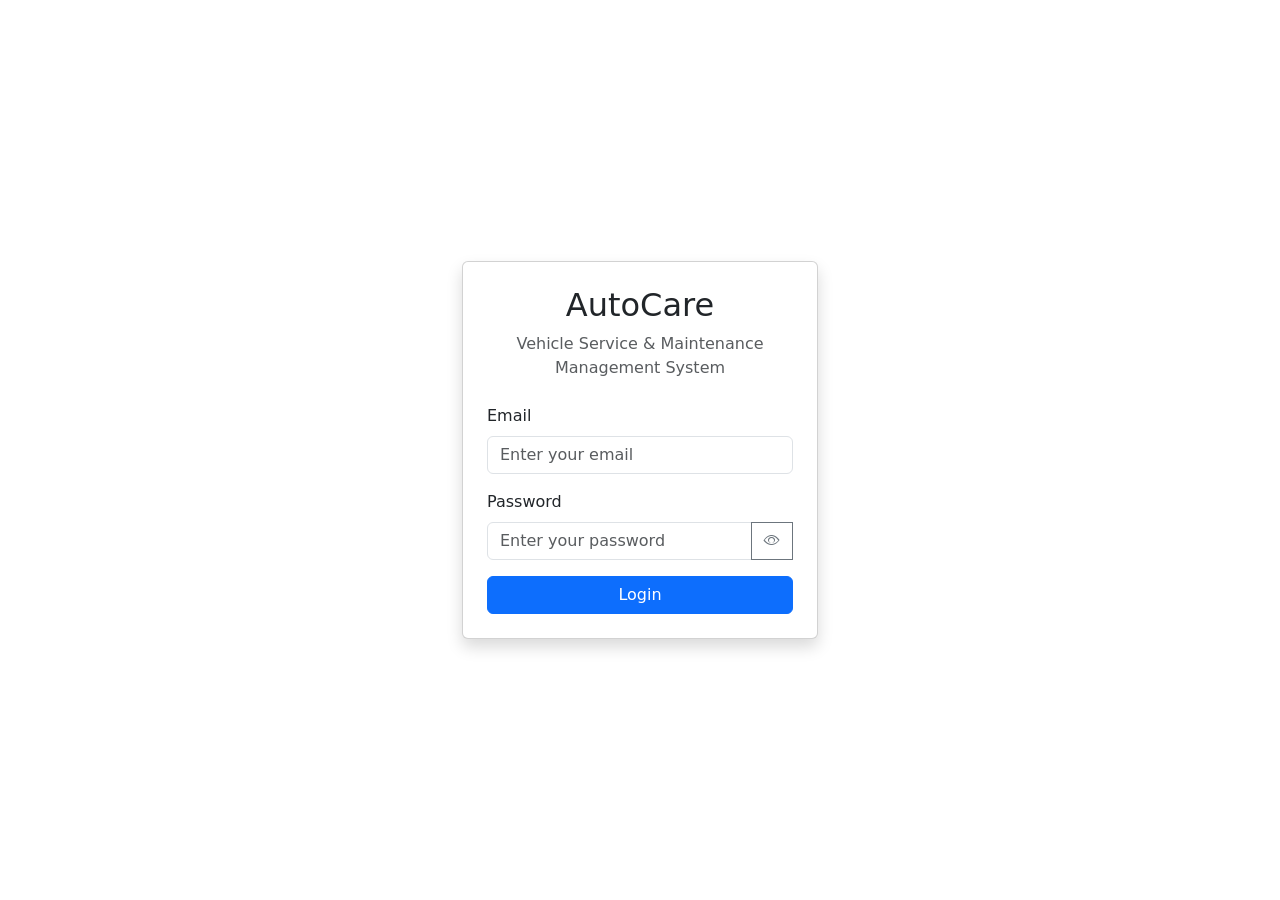
<file: wwwroot/pages/login.html>
<!doctype html>
<html lang="en">
  <head>
    <meta charset="UTF-8" />
    <meta name="viewport" content="width=device-width, initial-scale=1.0" />

    <meta
      http-equiv="Cache-Control"
      content="no-store, no-cache, must-revalidate"
    />
    <meta http-equiv="Pragma" content="no-cache" />
    <meta http-equiv="Expires" content="0" />

    <title>AutoCare - Login</title>

    <!-- Bootstrap -->
    <link
      href="https://cdn.jsdelivr.net/npm/bootstrap@5.3.3/dist/css/bootstrap.min.css"
      rel="stylesheet"
    />

    <!-- Bootstrap Icons -->
    <link
      rel="stylesheet"
      href="https://cdn.jsdelivr.net/npm/bootstrap-icons@1.11.3/font/bootstrap-icons.min.css"
    />

    <link rel="stylesheet" href="../css/style.css" />
  </head>

  <body>
    <div class="container">
      <div class="row justify-content-center align-items-center min-vh-100">
        <div class="col-12 col-sm-10 col-md-6 col-lg-4">
          <div class="card shadow">
            <div class="card-body p-4">
              <h2 class="text-center mb-2">AutoCare</h2>

              <p class="text-center text-muted mb-4">
                Vehicle Service & Maintenance Management System
              </p>

              <form id="loginForm" autocomplete="off">
                <!-- Email -->
                <div class="mb-3">
                  <label for="email" class="form-label"> Email </label>

                  <input
                    type="email"
                    class="form-control"
                    id="email"
                    placeholder="Enter your email"
                    autocomplete="off"
                    required
                  />

                  <div class="invalid-feedback">
                    Please enter a valid email address.
                  </div>
                </div>

                <!-- Password -->
                <div class="mb-3">
                  <label for="password" class="form-label"> Password </label>

                  <div class="input-group">
                    <input
                      type="password"
                      class="form-control"
                      id="password"
                      placeholder="Enter your password"
                      autocomplete="current-password"
                      required
                    />

                    <button
                      class="btn btn-outline-secondary"
                      type="button"
                      id="toggleLoginPassword"
                      aria-label="Show password"
                    >
                      <i class="bi bi-eye"></i>
                    </button>

                    <div class="invalid-feedback">Password is required.</div>
                  </div>
                </div>

                <!-- Login Error -->
                <div
                  id="loginError"
                  class="alert alert-danger d-none"
                  role="alert"
                ></div>

                <!-- Login Button -->
                <button
                  type="submit"
                  id="loginButton"
                  class="btn btn-primary w-100"
                >
                  Login
                </button>
              </form>
            </div>
          </div>
        </div>
      </div>
    </div>

    <script src="../js/auth.js"></script>
  </body>
</html>
</file>
<file: wwwroot/css/style.css>
/* =========================
   Global
========================= */

html,
body {
    margin: 0;
    min-height: 100%;
}

.nav-link {
    border-radius: 6px;
}

.nav-link:hover {
    background-color: rgba(255, 255, 255, 0.1);
}

/* =========================
   Sidebar Container
========================= */

#sidebarContainer {
    width: 250px;
    min-width: 250px;

    transition:
        width 0.3s ease,
        min-width 0.3s ease;
}


/* =========================
   Sidebar
========================= */

.sidebar {
    width: 250px;
    min-width: 250px;

    height: calc(100vh - 0px);

    position: fixed;
    top: 0;
    left: 0;

    z-index: 1030;

    transition:
        width 0.3s ease,
        min-width 0.3s ease;

    overflow-x: hidden;
    overflow-y: auto;
}


/* =========================
   Sidebar Header
========================= */

.sidebar-header {
    white-space: nowrap;
    overflow: hidden;
}

.sidebar-header .d-flex {
    gap: 8px;
}

.sidebar-title {
    min-width: 0;
    white-space: nowrap;
    overflow: hidden;

    transition:
        opacity 0.2s ease,
        width 0.3s ease;
}

.sidebar-toggle {
    width: 34px;
    height: 34px;
    padding: 0;

    display: flex;
    align-items: center;
    justify-content: center;

    flex-shrink: 0;
}

.sidebar-toggle i {
    transition: transform 0.3s ease;
}

/* Collapsed Header */
.sidebar.collapsed .sidebar-header .d-flex {
    justify-content: center;
    gap: 0;
}

.sidebar.collapsed .sidebar-title {
    display: none;
}

.sidebar.collapsed .sidebar-toggle {
    margin: 0;
}

/* =========================
   Sidebar Footer
========================= */

.sidebar-footer {
    position: absolute;
    bottom: 0;
    left: 0;

    width: 100%;
    box-sizing: border-box;

    overflow: hidden;
    white-space: nowrap;
    border-top: 1px solid rgba(255, 255, 255, 0.15);
}

.sidebar-footer button {
    width: 100%;
}

.sidebar-footer #userName {
    overflow: hidden;
    text-overflow: ellipsis;
}

/* Collapsed Footer */
.sidebar.collapsed .sidebar-footer {
    padding: 12px 5px !important;
}

.sidebar.collapsed .sidebar-footer #userName {
    display: none;
}

.sidebar.collapsed .sidebar-footer button {
    font-size: 0;
    padding: 6px 0;
}

.sidebar.collapsed .sidebar-footer button::after {
    content: "\f1c3";
    font-family: "bootstrap-icons";
    font-size: 1rem;
}

/* =========================
   Sidebar Navigation
========================= */

.sidebar .nav-link {
    display: flex;
    align-items: center;

    white-space: nowrap;

    transition:
        background-color 0.2s ease,
        color 0.2s ease;
}

.sidebar .nav-link i {
    min-width: 24px;

    text-align: center;

    font-size: 1.1rem;
}


/* =========================
   Sidebar Toggle
========================= */

.sidebar-toggle {
    width: 34px;
    height: 34px;

    padding: 0;

    display: flex;
    align-items: center;
    justify-content: center;

    flex-shrink: 0;
}

.sidebar-toggle i {
    transition: transform 0.3s ease;
}


/* =========================
   Main Content
========================= */

.main-content {
    flex: 1;
    min-width: 0;

    margin-left: 0;

    transition:
        margin-left 0.3s ease;
}


/* =========================
   Collapsed Sidebar
========================= */

#sidebarContainer.sidebar-collapsed {
    width: 70px;
    min-width: 70px;
}

.sidebar.collapsed {
    width: 70px;
    min-width: 70px;
}


/* =========================
   Hide AutoCare Title
========================= */

.sidebar.collapsed .sidebar-title {
    opacity: 0;
    width: 0;

    overflow: hidden;
}


/* =========================
   Center Toggle Button
========================= */

.sidebar.collapsed .sidebar-header .d-flex {
    justify-content: center;
}


/* =========================
   Navigation Labels
========================= */

.sidebar .nav-label {
    opacity: 1;
    white-space: nowrap;

    transition: opacity 0.2s ease;
}

.sidebar.collapsed .nav-label {
    display: none;
}

/* Center Navigation Icons */
.sidebar.collapsed .nav-link {
    justify-content: center;
    padding-left: 0.75rem;
    padding-right: 0.75rem;
}

.sidebar.collapsed .nav-link i {
    margin-right: 0 !important;
}


/* =========================
   Center Navigation Icons
========================= */

.sidebar.collapsed .nav-link {
    justify-content: center;

    padding-left: 0.75rem;
    padding-right: 0.75rem;
}

.sidebar.collapsed .nav-link i {
    margin-right: 0 !important;
}


/* =========================
   Rotate Toggle Icon
========================= */

.sidebar.collapsed .sidebar-toggle i {
    transform: rotate(180deg);
}


/* =========================
   Smaller Screens
========================= */

@media (max-width: 767.98px) {

    .sidebar {
        width: 200px;
        min-width: 200px;
    }

    #sidebarContainer {
        width: 200px;
        min-width: 200px;
    }

    .main-content {
        padding-left: 15px !important;
        padding-right: 15px !important;
    }
}
</file>
